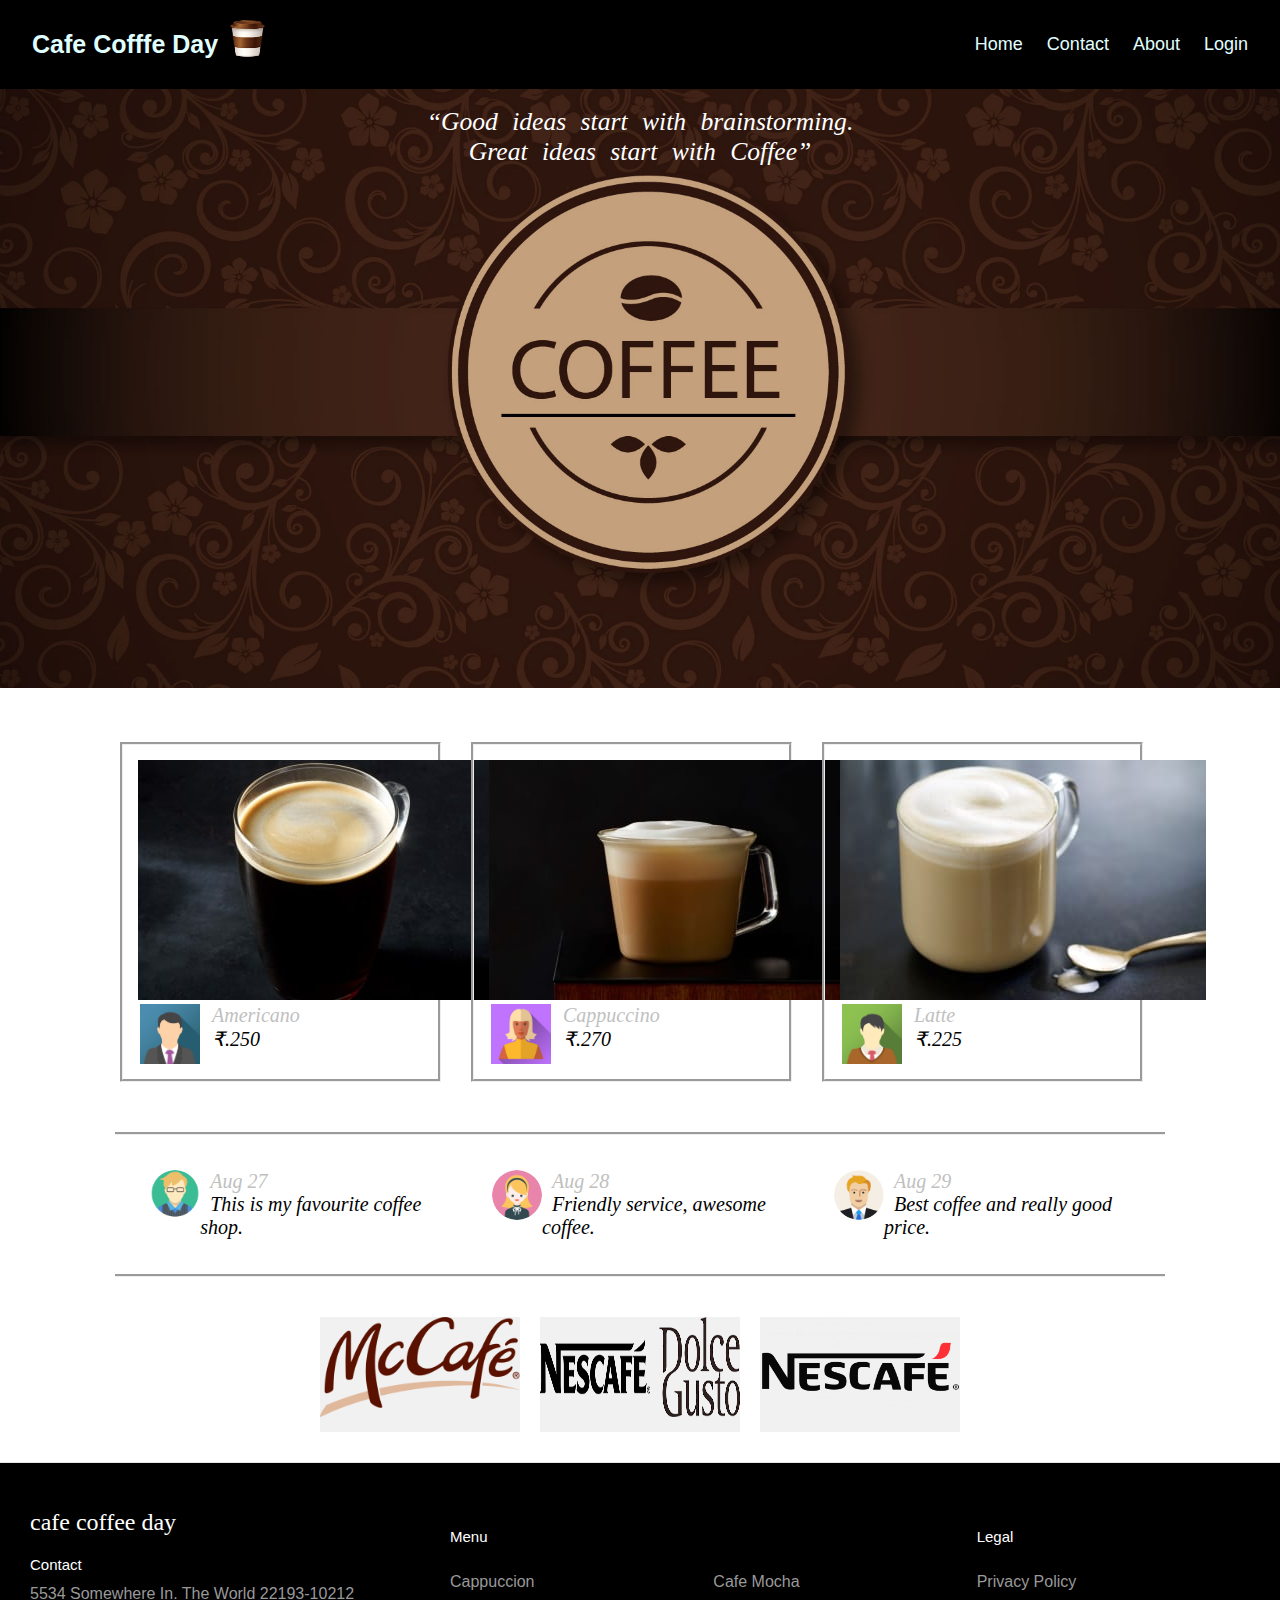
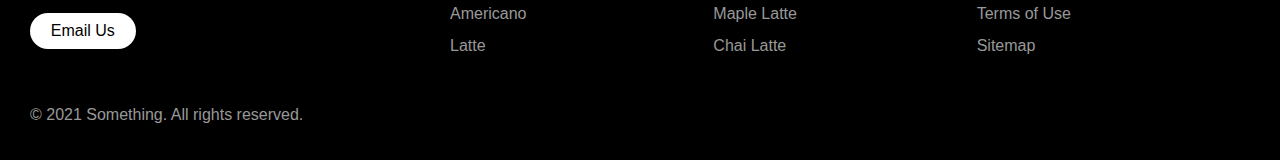
<file: index.html>
<!DOCTYPE html>
<html>
<head>
    <meta charset="UTF-8">
    <title>Welcome to CCD </title>
    <meta name="description" content="In this html assignment, I have created a Layout for simple coffee shop website template.">
    <meta name="keyords" content="Learning,Practical,Training,jpg,png,Images">
    <meta name="author" content="Vinayak Chavan - Date:Aug 27">
    <meta name="viewport" content="width=device-width, initial-scale=1">
    <link rel="stylesheet" href="style.css"/>
    <link href="images/ico.png" rel="icon">
</head>
<body>
  <div class="header">
    <a href="index.html" class="logo">Cafe Cofffe Day</a>
    <img src="images/ico.png">
      <div class="header-right">
        <a href="#home">Home</a>
        <a href="#footer">Contact</a>
        <a href="#footer">About</a>
        <a href="login.html">Login</a>
    </div>
  </div>

  <div class="banner">
    <img src="images/banner.jpg">
    <span class="centered" ><q>Good ideas start with brainstorming.<br> Great ideas start with Coffee</q></span>
  </div>

  <section class="flex">
    <aside class="container1">
      <img src="images/americano-image.png">
      <img src="images/sqa1.png" class="img2" alt="img">
      <h3 class="stext">Americano</h3><br>
      <p class="stext2">&#8377;.250</p>
    </aside>
    <aside class="container1">
      <img src="images/cappuccino-image.png">
      <img src="images/sqa3.jpg" class="img2" alt="img">
      <h3 class="stext">Cappuccino</h3><br>
      <p class="stext2">&#8377;.270</p>
    </aside>
    <aside class="container1">
      <img src="images/latte-image.png">
      <img src="images/sqa2.png" class="img2" alt="img">
      <h3 class="stext">Latte</h3><br>
      <p class="stext2">&#8377;.225</p>
    </aside>
  </section>

  <section class="flex2 topborder botborder">
    <aside class="container2">
      <img src="images/av1.png" class="avatar" alt="Avatar">
      <p class="stext">Aug 27</p><br>
      <p class="stext2">This is my favourite coffee shop.</p>
    </aside>
    <aside class="container2">
      <img src="images/av3.png" class="avatar" alt="Avatar">
      <p class="stext">Aug 28</p><br>
      <p class="stext2">Friendly service, awesome coffee.</p>
    </aside>
    <aside class="container2">
      <img src="images/av2.png" class="avatar" alt="Avatar">
      <p class="stext">Aug 29</p><br>
      <p class="stext2">Best coffee and really good price.</p>
    </aside>
  </section>

  <div class="flex-container">
    <div><img src="images/b1.png" alt=""></div>
    <div><img src="images/b2.png"></div>
    <div><img src="images/b3.png"></div>  
  </div>

  <footer class="footer" id="footer">
    <div class="footer__addr">
      <h1 class="footer__logo">Cafe Coffee Day</h1>
      <h2>Contact</h2>
      <address>5534 Somewhere In. The World 22193-10212<br>
        <a class="footer__btn" href="mailto:ccd@gmail.com">Email Us</a>
      </address>
    </div>
    
    <ul class="footer__nav">
      <li class="nav__item nav__item--extra">
        <h2 class="nav__title">Menu</h2>
        
        <ul class="nav__ul nav__ul--extra">
          <li>
            <a href="#">Cappuccion</a>
          </li>
          
          <li>
            <a href="#">Americano</a>
          </li>

          <li>
            <a href="#">Latte</a>
          </li>
          <li>
            <a href="#">Cafe Mocha</a>
          </li>
          <li>
            <a href="#">Maple Latte</a>
          </li>
          <li>
            <a href="#">Chai Latte</a>
          </li>
        </ul>
      </li>
      
      <li class="nav__item">
        <h2 class="nav__title">Legal</h2>
        
        <ul class="nav__ul">
          <li>
            <a href="#">Privacy Policy</a>
          </li>
          
          <li>
            <a href="#">Terms of Use</a>
          </li>
          
          <li>
            <a href="#">Sitemap</a>
          </li>
        </ul>
      </li>
    </ul>
    
    <div class="legal">
      <p>&copy; 2021 Something. All rights reserved.</p>
    </div>
  </footer>
</body>
</html>
</file>
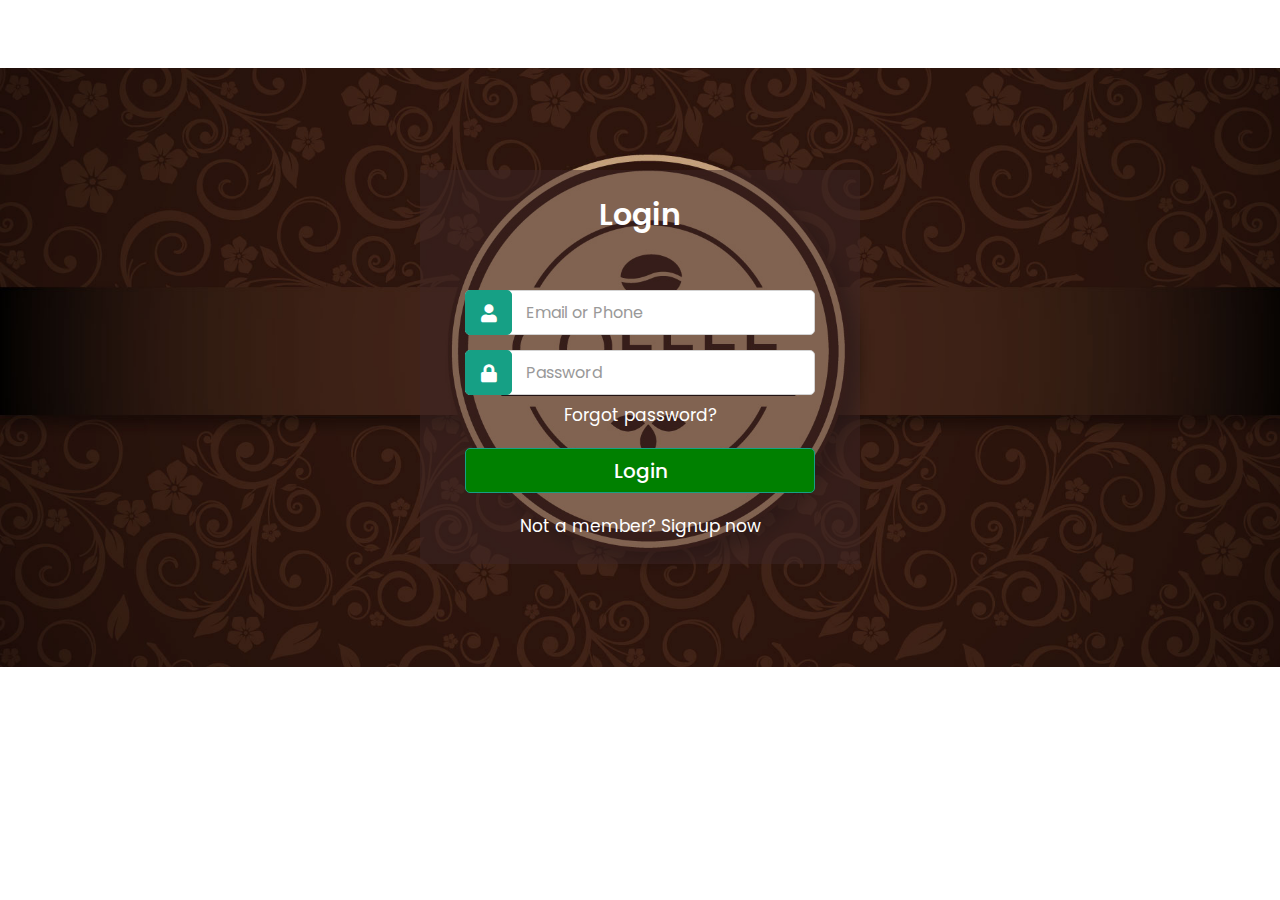
<file: login.html>
<!DOCTYPE html>
<html lang="en" dir="ltr">
  <head>
    <meta charset="utf-8">
    <meta name="viewport" content="width=device-width, initial-scale=1.0">
    <link rel="stylesheet" href="login_style.css">
    <link rel="stylesheet" href="https://cdnjs.cloudflare.com/ajax/libs/font-awesome/5.15.2/css/all.min.css"/>
  </head>
  <body class="background-image">
      <div class="container">
      <div class="wrapper">
        <div class="title"><span>Login</span></div>
        <form action="#">
          <div class="row">
            <i class="fas fa-user"></i>
            <input type="text" placeholder="Email or Phone" required>
          </div>
          <div class="row">
            <i class="fas fa-lock"></i>
            <input type="password" placeholder="Password" required>
          </div>
          <div class="pass"><a href="#">Forgot password?</a></div>
          <div class="row button">
            <input type="submit" value="Login">
          </div>
          <div class="signup-link">Not a member? <a href="#">Signup now</a></div>
        </form>
      </div>
    </div>

  </body>
</html>
</file>
<file: style.css>
* {
    box-sizing: border-box;
}
body { 
  margin: 0;
  font-family: Arial, Helvetica, sans-serif;
}
.header {
  overflow:hidden;
  background-color:black;
  padding: 20px 20px;
}

.header a {
  float: left;
  color: lightcyan;
  text-align: center;
  padding: 12px;
  text-decoration: none;
  font-size: 18px; 
  line-height: 25px;
  border-radius: 4px;
}

.header a.logo {
  font-size: 25px;
  font-weight: bold;
}

.header :hover{
  color: chocolate;
}
.header-right {
  float: right;
}
.header img{
  width: 35px;
  height: 37px;
}

@media screen and (max-width: 500px) {
  .header a {
    float: none;
    display: block;
    text-align: left;
  }
  .header-right {
    float: none;
  }
  .header img{
    float: none;
    display: block;
    align-self:left;
  }
}

/*for responsive banner*/
.banner {
    width: 100%;
    height: 20%;
    text-align: center;
    position: relative;
}
.banner img {
    height : 100%;
    width: 100%;
    text-align: center;
}
.centered {
  color: white;
  display: inline-block;
  text-align: center;
  word-spacing: 0.5rem;
  position: absolute;
  font-family: cursive;
  font-style: oblique;
  font-size: 2vw;
  top: 8%;
  left: 50%;
  transform: translate(-50%, -50%);
}

/*testimonial*/
.container1{
  width: 30%;
  padding: 15px 15px 15px 15px;
  margin: 15px 15px 15px 15px;
  border: groove;

}
.container2{
  width: 30%;
  padding: 15px 15px 15px 15px;
  margin: 15px 15px 15px 15px;

}
.flex{
  display: flex;
  flex-wrap: wrap;
  flex-direction: row;
  align-items: left;
  justify-content: left;
  padding: 5px;
  margin-top: 30px;
  margin-bottom: 30px;
  margin-left: 100px;
  margin-right: 100px;
}
.flex2{
  display: flex;
  flex-wrap: wrap;
  flex-direction: row;
  align-items: left;
  justify-content: left;
  padding: 5px;
  margin-top: 30px;
  margin-bottom: 30px;
  margin-left: 100px;
  margin-right: 100px;
}

.img2{
  width: 60px;
  float: left;
  height: 60px;
  margin-left: 2px;
  margin-right: 2px;
}

.topborder{
  border-top: 3px groove;
  margin-left: 9%;
  margin-right: 9%;
}
.botborder{
  border-bottom: 3px groove;
  margin-right: 9%;
  margin-left: 9%;
}
.avatar {
  vertical-align: left;
  float: left;
  width: 50px;
  height: 50px;
  border-radius: 50%;
}

.stext{
  display: inline;  
  color: silver;
  padding-left: 10px;
  font: italic 20px "Fira Sans", serif;
}
.stext2{
  display: inline;
  color:black;
  padding-left: 10px;
  font: italic 20px "Fira Sans", serif;
}
/* Responsive layout - makes a one column layout instead of a two-column layout */
@media (max-width: 800px) {
  .flex {
    flex-direction: column;
  }
  .flex2 {      
    flex-direction: column;
  }
  .flex-container > div{
    flex-direction: column;
  }
  .flex img{
    width: 100%;
    height: 100%;
  }
  .img2{
    max-width: 100%;
    height: auto;
  }
  .stext .stext2{
    text-align: justify;
  }
}
/* Style the counter cards */
  .content {
    padding: 10px;
    font-size: 20px;
    text-align: center;
    background-color: white;
}

.flex-container {
  display: flex;
  justify-content: center;
  background-color:white;
  flex-direction: row;
  margin-bottom: 20px;
  
}

.flex-container > div {
  background-color: #f1f1f1;
  width: 200px;
  margin: 10px;
  text-align: center;
  line-height: 50px;
  font-size: 30px;
}
.flex-container img{
  height: 100px;
  width: 200px;
}

.footer {
    display: flex;
    flex-flow: row wrap;
    padding: 30px 30px 20px 30px;
    color: white;
    background-color: black;
    border-top: 1px solid #e5e5e5;
  }
  
  .footer > * {
    flex:  1 100%;
  }
  
  .footer__addr {
    margin-right: 1.25em;
    margin-bottom: 2em;
  }
  
  .footer__logo {
    font-family: 'Pacifico', cursive;
    font-weight: 400;
    text-transform: lowercase;
    font-size: 1.5rem;
  }
  
  .footer__addr h2 {
    margin-top: 1.3em;
    font-size: 15px;
    font-weight: 400;
  }
  
  .nav__title {
    font-weight: 400;
    font-size: 15px;
  }
  
  .footer address {
    font-style: normal;
    color: #999;
  }
  
  .footer__btn {
    display: flex;
    align-items: center;
    justify-content: center;
    height: 36px;
    max-width: max-content;
    background-color: white;
    border-radius: 100px;
    color: black;
    line-height: 0;
    margin: 0.6em 0;
    font-size: 1rem;
    padding: 0 1.3em;
  }
  
  .footer ul {
    list-style: none;
    padding-left: 0;
  }
  
  .footer li {
    line-height: 2em;
  }
  
  .footer a {
    text-decoration: none;
  }
  
  .footer__nav {
    display: flex;
      flex-flow: row wrap;
  }
  
  .footer__nav > * {
    flex: 1 50%;
    margin-right: 1.25em;
  }
  
  .nav__ul a {
    color: #999;
  }
  
  .nav__ul--extra {
    column-count: 2;
    column-gap: 1.25em;
  }
  
  .legal {
    display: flex;
    flex-wrap: wrap;
    color: #999;
  }
    
  .legal__links {
    display: flex;
    align-items: center;
  }
  
@media screen and (min-width: 24.375em) {
    .legal .legal__links {
    margin-left: auto;
    }
}
  
@media screen and (min-width: 40.375em) {
    .footer__nav > * {
    flex: 1;
    }
    
    .nav__item--extra {
    flex-grow: 2;
    }
    
    .footer__addr {
    flex: 1 0px;
    }
    
    .footer__nav {
    flex: 2 0px;
    }
}
</file>
<file: login_style.css>
@import url('https://fonts.googleapis.com/css2?family=Poppins:wght@200;300;400;500;600;700&display=swap');
*{
  margin: 0;
  padding: 0;
  box-sizing: border-box;
  font-family: 'Poppins',sans-serif;
}
body {
    width: 100%;
    height: 0%;
}
.background-image {
  background-image: url("images/banner.jpg");
  background-position: center center;
  background-size: contain;
  width: 100%;
  background-repeat: no-repeat;
}

/*for responsive banner*/
.background-image {
  width: 100%;
  height: 20%;
  text-align: center;
  position: relative;
}
.background-image {
  height : auto;
  width: 100%;
  text-align: center;
}
.container{
  max-width: 440px;
  padding: 0 20px;
  margin: 170px auto;
  opacity: 100%;
  background: rgba(61, 38, 38, 0.5);
}
.wrapper{
  width: 100%;
  border-radius: 20px;
}
.wrapper .title{
  height: 90px;
  border-radius: 5px 5px 0 0;
  color: #fff;
  font-size: 30px;
  font-weight: 600;
  display: flex;
  align-items: center;
  justify-content: center;
}
.wrapper form{
  padding: 30px 25px 25px 25px;
}
.wrapper form .row{
  height: 45px;
  margin-bottom: 15px;
  position: relative;
  border-radius: 5px;
}
.wrapper form .row input{
  height: 100%;
  width: 100%;
  outline: none;
  padding-left: 60px;
  border-radius: 5px;
  border: 1px solid lightgrey;
  font-size: 16px;
  transition: all 0.3s ease;
}
form .row input:focus{
  border-color: #16a085;
  box-shadow: inset 0px 0px 2px 2px rgba(26,188,156,0.25);
}
form .row input::placeholder{
  color: #999;
}
.wrapper form .row i{
  position: absolute;
  width: 47px;
  height: 100%;
  color: #fff;
  font-size: 18px;
  background: #16a085;
  border: 1px solid #16a085;
  
  display: flex;
  align-items: center;
  justify-content: center;
  border-radius: 5px;
}
.wrapper form .pass{
  margin: -8px 0 20px 0;
}
.wrapper form .pass a{
  color:  white;
  font-size: 17px;
  text-decoration: none;
}
.wrapper form .pass a:hover{
  text-decoration: underline;
}
.wrapper form .button input{
  color: #fff;
  font-size: 20px;
  font-weight: 500;
  padding-left: 0px;
  background: green;
  border-radius: 5px;
  border: 1px solid #16a085;
  cursor: pointer;
}
form .button input:hover{
  background: #12876f;
}
.wrapper form .signup-link{
  text-align: center;
  margin-top: 20px;
  font-size: 17px;
  color: white;
}
.wrapper form .signup-link a{
  color:white;
  text-decoration: none;
}
form .signup-link a:hover{
  text-decoration: underline;
}
</file>
